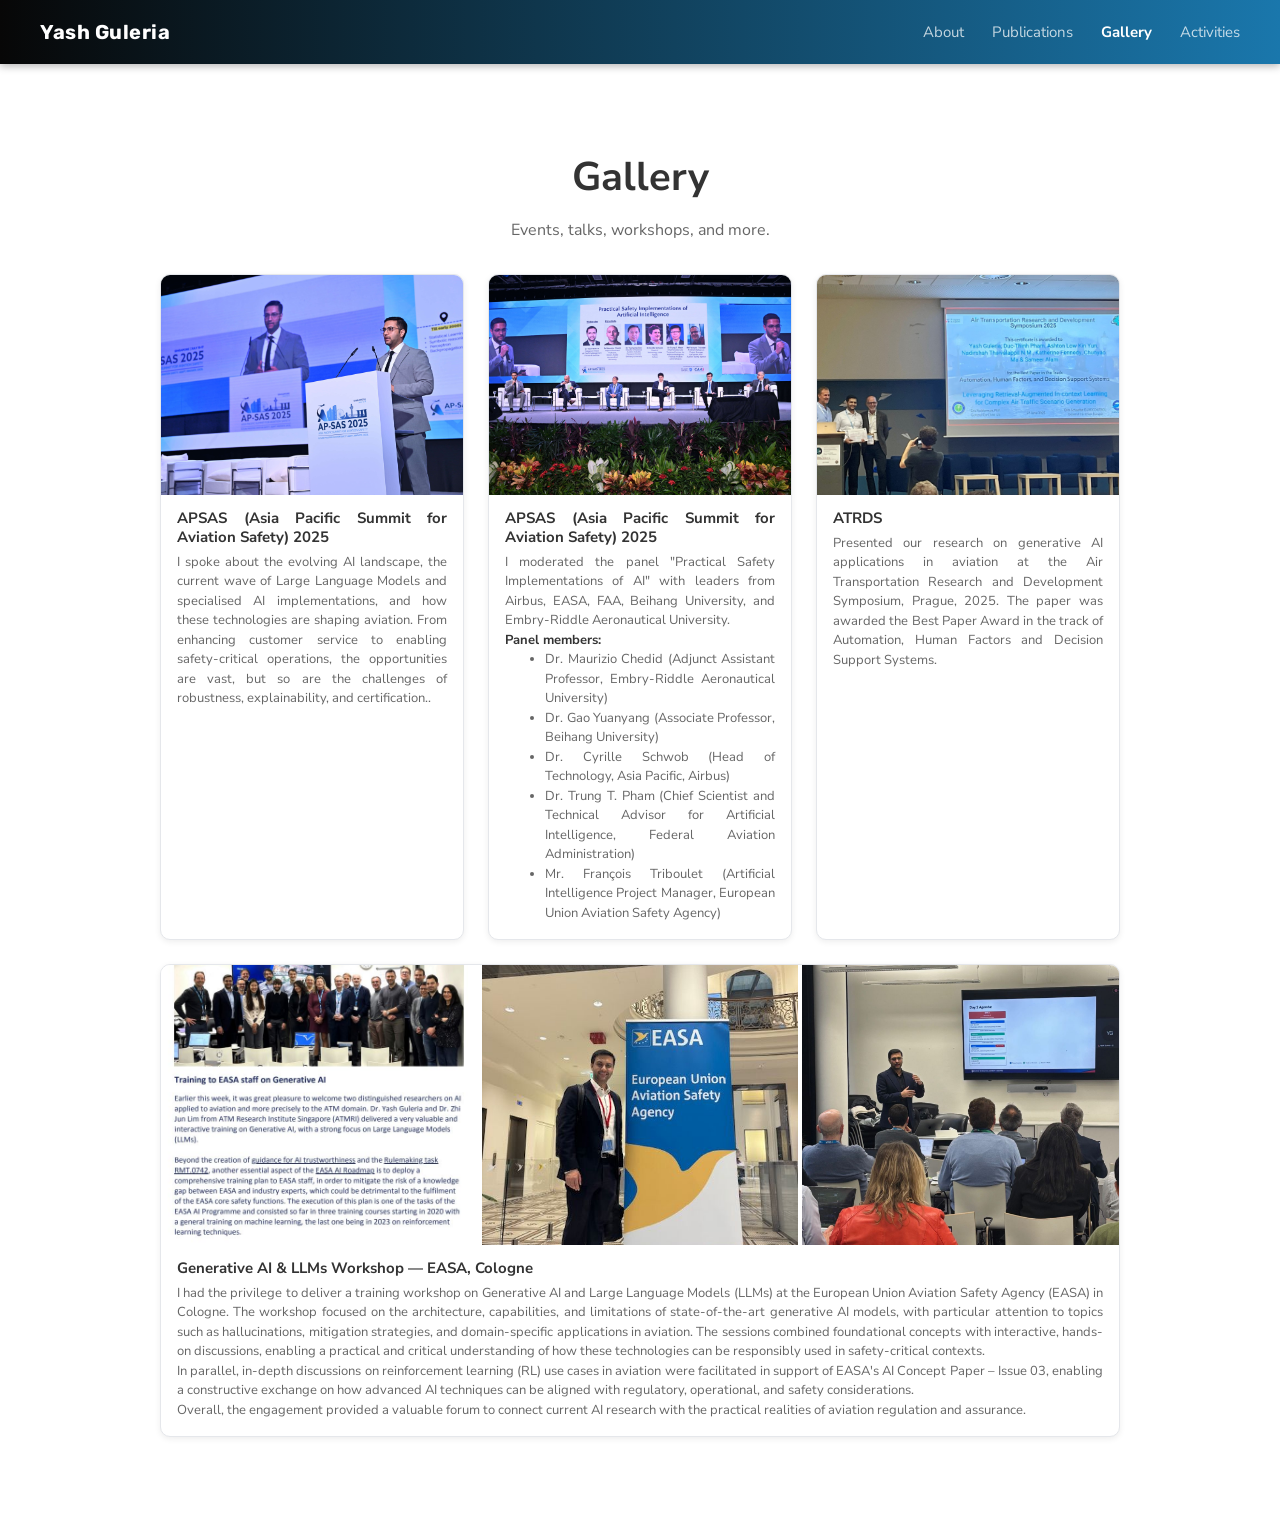
<file: gallery.html>
<!DOCTYPE html>
<html lang="en">
  <head>
    <meta charset="utf-8" />
    <meta http-equiv="X-UA-Compatible" content="IE=edge" />
    <meta name="viewport" content="width=device-width, initial-scale=1" />
    <meta name="author" content="Yash Guleria" />
    <title>Gallery — Yash Guleria</title>
    <link rel="stylesheet" href="./assets/css/main.css" />
  </head>
  <body>
    <nav class="sub-header">
      <a href="./index.html" class="sub-header-title">Yash Guleria</a>
      <div class="sub-header-nav">
        <a href="./index.html">About</a>
        <a href="./publications.html">Publications</a>
        <a href="./gallery.html" class="active">Gallery</a>
        <a href="./activities.html">Activities</a>
      </div>
    </nav>

    <main class="page-content">
      <h1>Gallery</h1>
      <p style="text-align: center; color: #666;">Events, talks, workshops, and more.</p>

      <div class="gallery-grid">

        <div class="gallery-item">
          <img src="./assets/img/gallery/APSAS_1.JPG" alt="APSAS event photo 1" />
          <div class="gallery-item-info">
            <h4>APSAS (Asia Pacific Summit for Aviation Safety) 2025</h4>
            <p>I spoke about the evolving AI landscape, the current wave of Large Language Models and specialised AI implementations, and how these technologies are shaping aviation. From enhancing customer service to enabling safety-critical operations, the opportunities are vast, but so are the challenges of robustness, explainability, and certification..</p>
          </div>
        </div>

        <div class="gallery-item">
          <img src="./assets/img/gallery/APSAS_2.JPG" alt="APSAS event photo 2" />
          <div class="gallery-item-info">
            <h4>APSAS (Asia Pacific Summit for Aviation Safety) 2025</h4>
            <p>I moderated the panel "Practical Safety Implementations of AI" with leaders from Airbus, EASA, FAA, Beihang University, and Embry-Riddle Aeronautical University.</p>
            <p><strong>Panel members:</strong></p>
            <ul>
              <li>Dr. Maurizio Chedid (Adjunct Assistant Professor, Embry-Riddle Aeronautical University)</li>
              <li>Dr. Gao Yuanyang (Associate Professor, Beihang University)</li>
              <li>Dr. Cyrille Schwob (Head of Technology, Asia Pacific, Airbus)</li>
              <li>Dr. Trung T. Pham (Chief Scientist and Technical Advisor for Artificial Intelligence, Federal Aviation Administration)</li>
              <li>Mr. François Triboulet (Artificial Intelligence Project Manager, European Union Aviation Safety Agency)</li>
            </ul>
          </div>
        </div>

        <div class="gallery-item">
          <img src="./assets/img/gallery/ATRDS Image 1.jpeg" alt="ATRDS event photo" />
          <div class="gallery-item-info">
            <h4>ATRDS</h4>
            <p>Presented our research on generative AI applications in aviation at the Air Transportation Research and Development Symposium, Prague, 2025. The paper was awarded the Best Paper Award in the track of Automation, Human Factors and Decision Support Systems.</p>
          </div>
        </div>

        <div class="gallery-item gallery-item--multi">
          <div class="gallery-item-images">
            <img src="./assets/img/gallery/EASA visit.jpeg" alt="EASA workshop photo 1" />
            <img src="./assets/img/gallery/EASA visit_2.jpeg" alt="EASA workshop photo 2" />
            <img src="./assets/img/gallery/EASA visit_3.jpeg" alt="EASA workshop photo 3" />
          </div>
          <div class="gallery-item-info">
            <h4>Generative AI &amp; LLMs Workshop — EASA, Cologne</h4>
            <p>I had the privilege to deliver a training workshop on Generative AI and Large Language Models (LLMs) at the European Union Aviation Safety Agency (EASA) in Cologne.
            The workshop focused on the architecture, capabilities, and limitations of state-of-the-art generative AI models, with particular attention to topics such as hallucinations, mitigation strategies, and domain-specific applications in aviation. The sessions combined foundational concepts with interactive, hands-on discussions, enabling a practical and critical understanding of how these technologies can be responsibly used in safety-critical contexts.</p>
            <p>In parallel, in-depth discussions on reinforcement learning (RL) use cases in aviation were facilitated in support of EASA's AI Concept Paper – Issue 03, enabling a constructive exchange on how advanced AI techniques can be aligned with regulatory, operational, and safety considerations.</p>
            <p>Overall, the engagement provided a valuable forum to connect current AI research with the practical realities of aviation regulation and assurance.</p>
          </div>
        </div>

        <!-- Add more gallery items below in the same format:
        <div class="gallery-item">
          <img src="./assets/img/gallery/YOUR_IMAGE.jpg" alt="Description" />
          <div class="gallery-item-info">
            <h4>Event Title</h4>
            <p>Short description of the event or photo.</p>
          </div>
        </div>
        -->

      </div>
    </main>

    <!-- Card modal overlay -->
    <div id="gallery-modal" class="gallery-modal" role="dialog" aria-modal="true">
      <div class="gallery-modal-card" id="gallery-modal-card"></div>
    </div>

    <script>
      var modal = document.getElementById('gallery-modal');

      document.querySelectorAll('.gallery-item').forEach(function (item) {
        item.style.cursor = 'pointer';
        item.addEventListener('click', function () {
          var images = item.querySelectorAll('img');
          var infoEl = item.querySelector('.gallery-item-info');

          var imgHtml = '';
          if (images.length === 1) {
            imgHtml = '<img src="' + images[0].src + '" alt="' + images[0].alt + '" />';
          } else {
            imgHtml = '<div class="gallery-modal-images">';
            images.forEach(function (img) {
              imgHtml += '<img src="' + img.src + '" alt="' + img.alt + '" />';
            });
            imgHtml += '</div>';
          }

          document.getElementById('gallery-modal-card').innerHTML =
            '<button class="gallery-modal-close" aria-label="Close">&times;</button>' +
            imgHtml +
            '<div class="gallery-item-info">' + infoEl.innerHTML + '</div>';

          document.querySelector('.gallery-modal-close').addEventListener('click', closeModal);
          modal.classList.add('open');
        });
      });

      modal.addEventListener('click', function (e) {
        if (e.target === modal) closeModal();
      });
      document.addEventListener('keydown', function (e) {
        if (e.key === 'Escape') closeModal();
      });

      function closeModal() {
        modal.classList.remove('open');
      }
    </script>
  </body>
</html>
</file>
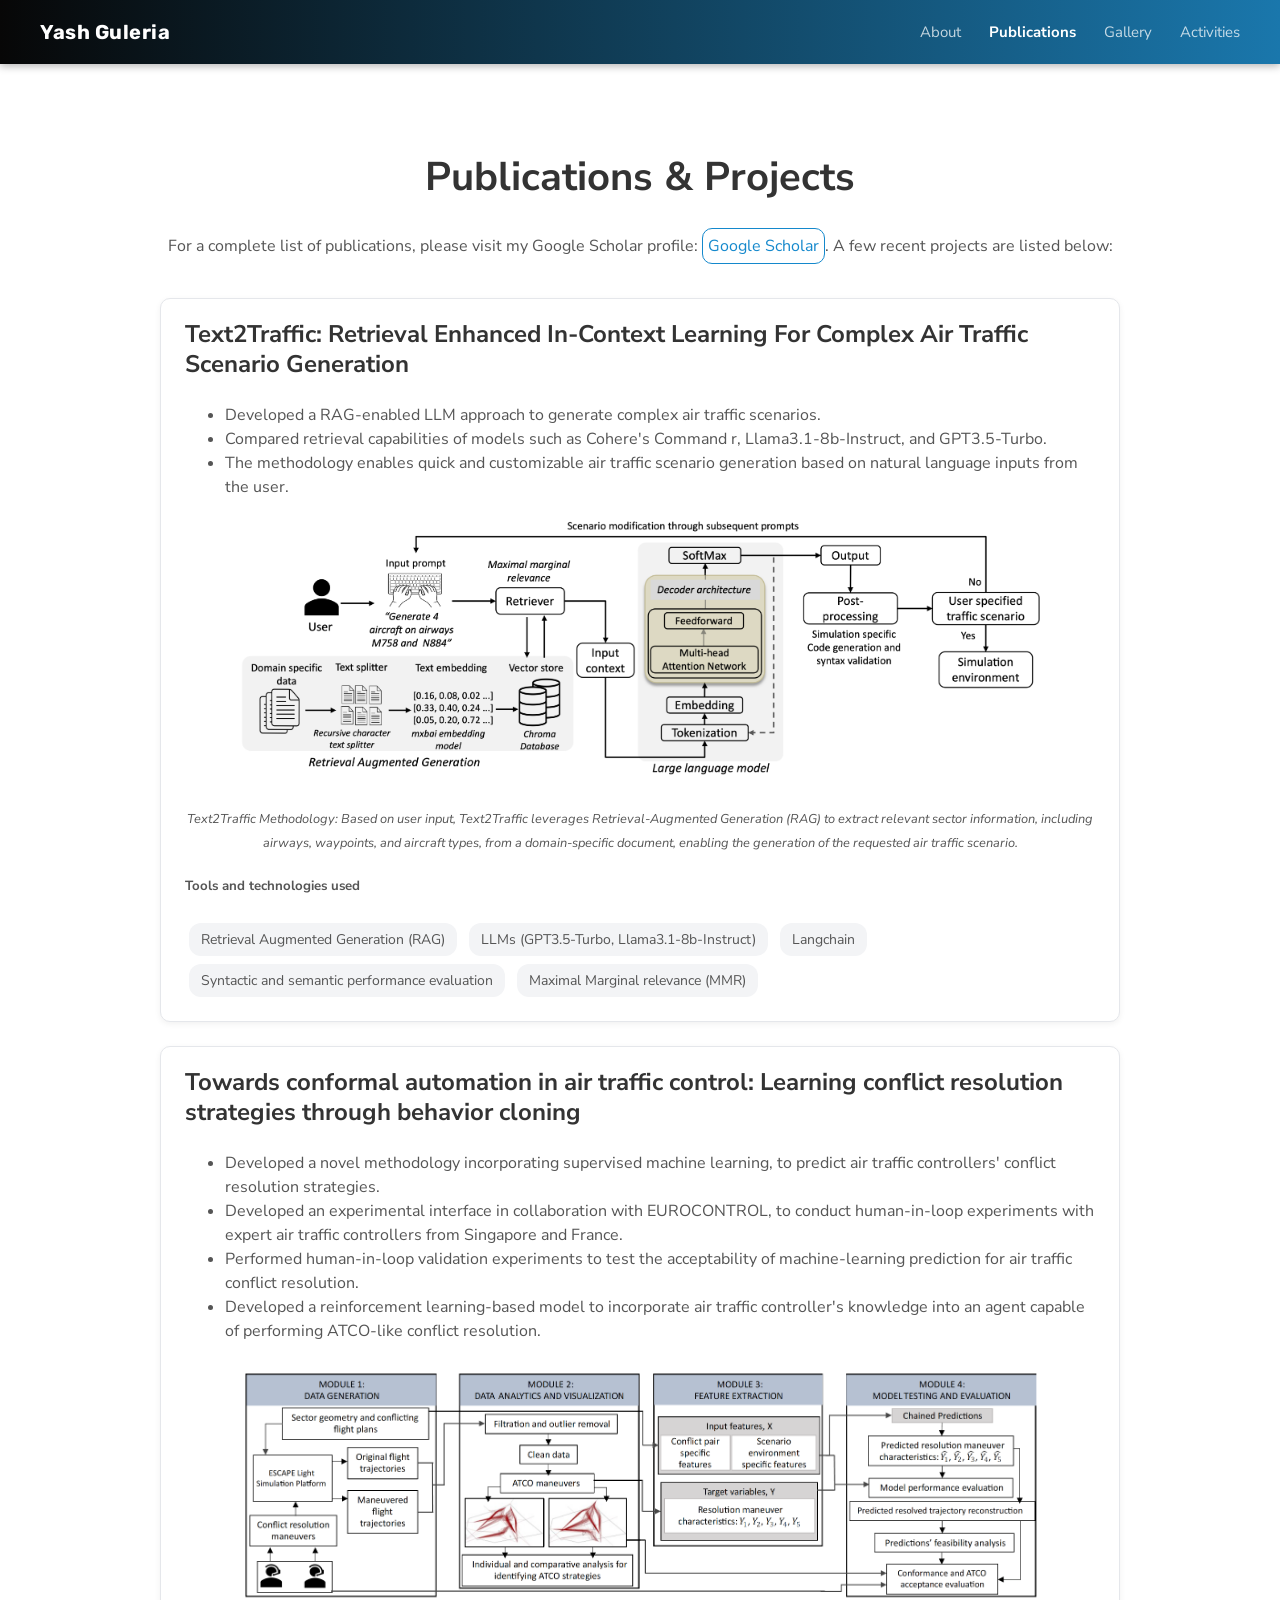
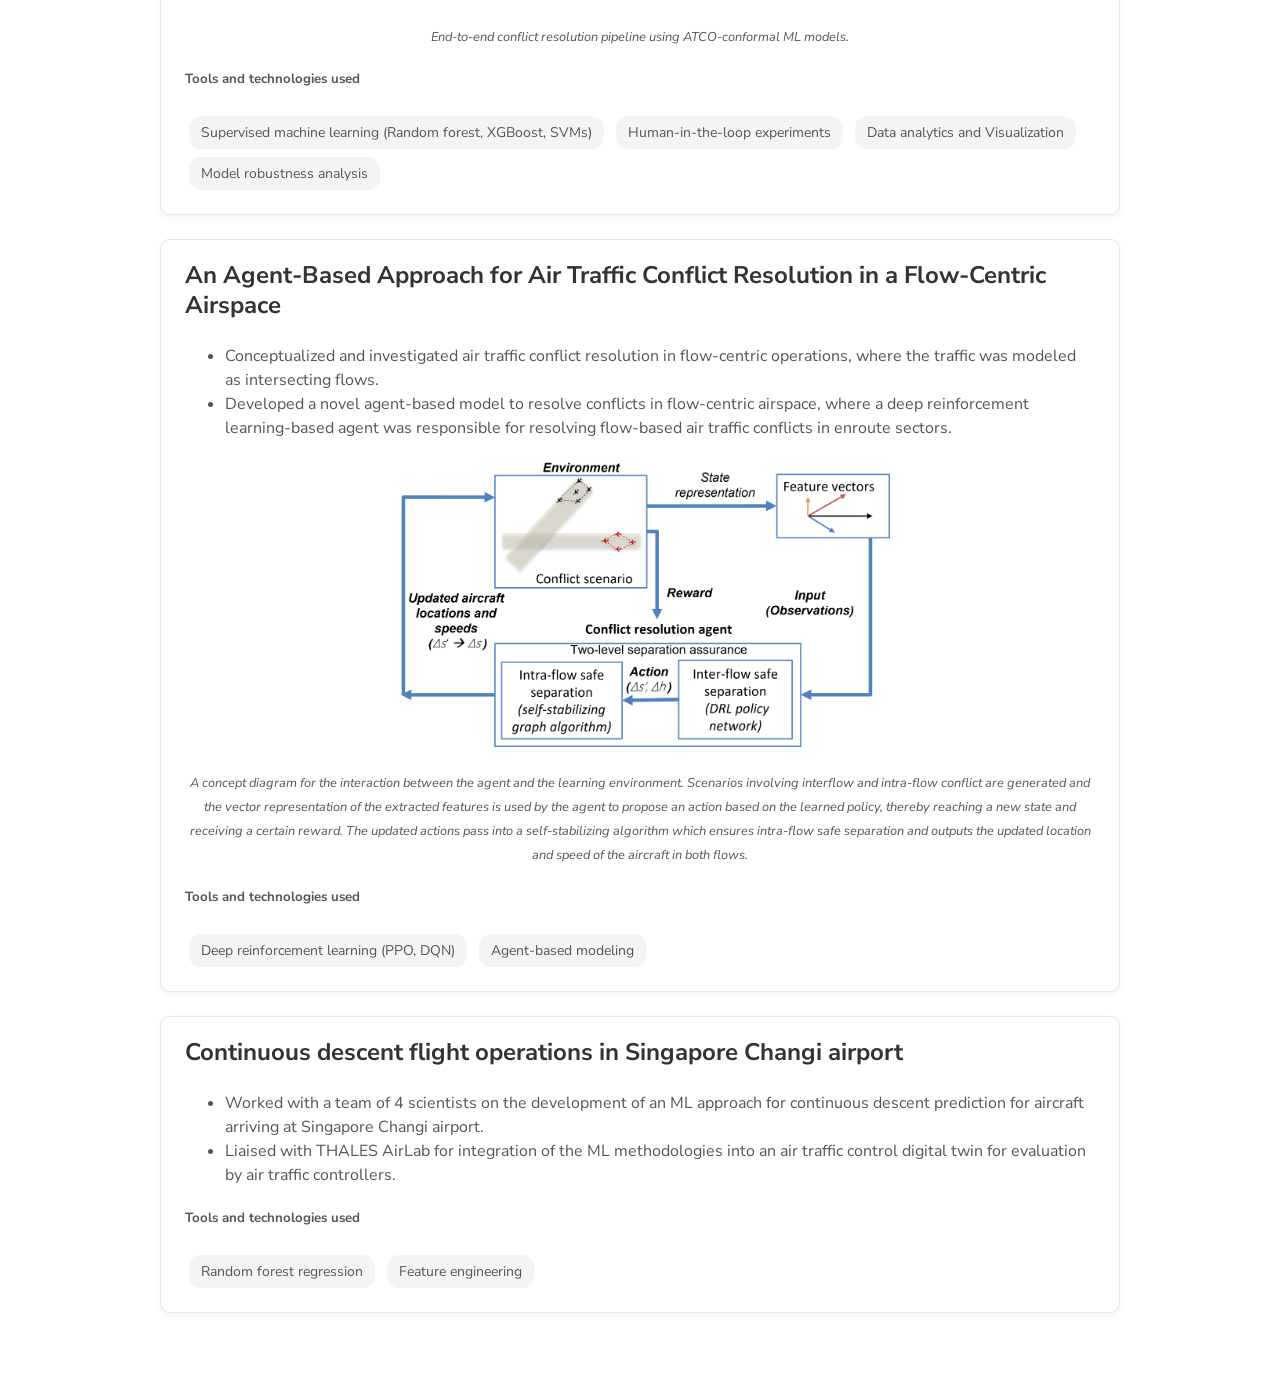
<file: publications.html>
<!DOCTYPE html>
<html lang="en">
  <head>
    <meta charset="utf-8" />
    <meta http-equiv="X-UA-Compatible" content="IE=edge" />
    <meta name="viewport" content="width=device-width, initial-scale=1" />
    <meta name="author" content="Yash Guleria" />
    <title>Publications — Yash Guleria</title>
    <link rel="stylesheet" href="./assets/css/main.css" />
  </head>
  <body>
    <nav class="sub-header">
      <a href="./index.html" class="sub-header-title">Yash Guleria</a>
      <div class="sub-header-nav">
        <a href="./index.html">About</a>
        <a href="./publications.html" class="active">Publications</a>
        <a href="./gallery.html">Gallery</a>
        <a href="./activities.html">Activities</a>
      </div>
    </nav>

    <main class="page-content">
      <h1>Publications &amp; Projects</h1>

      <p>
        For a complete list of publications, please visit my Google Scholar profile:
        <a class="project-link" target="_blank" href="https://scholar.google.com/citations?user=_8dbNYUAAAAJ&hl=en">Google Scholar</a>.
        A few recent projects are listed below:
      </p>

      <article class="publication-card">
        <h3>Text2Traffic: Retrieval Enhanced In-Context Learning For Complex Air Traffic Scenario Generation</h3>
        <ul>
          <li>Developed a RAG-enabled LLM approach to generate complex air traffic scenarios.</li>
          <li>Compared retrieval capabilities of models such as Cohere's Command r, Llama3.1-8b-Instruct, and GPT3.5-Turbo.</li>
          <li>The methodology enables quick and customizable air traffic scenario generation based on natural language inputs from the user.</li>
        </ul>
        <div align="center">
          <img src="./assets/img/methodology_1.png" alt="Text2Traffic methodology diagram" width="800">
          <p><small><i>Text2Traffic Methodology: Based on user input, Text2Traffic leverages Retrieval-Augmented Generation (RAG) to extract relevant sector information, including airways, waypoints,
            and aircraft types, from a domain-specific document, enabling the generation of the requested air traffic scenario.</i></small></p>
        </div>
        <h5>Tools and technologies used</h5>
        <div class="tag-list">
          <span class="tag">Retrieval Augmented Generation (RAG)</span>
          <span class="tag">LLMs (GPT3.5-Turbo, Llama3.1-8b-Instruct)</span>
          <span class="tag">Langchain</span>
          <span class="tag">Syntactic and semantic performance evaluation</span>
          <span class="tag">Maximal Marginal relevance (MMR)</span>
        </div>
      </article>

      <article class="publication-card">
        <h3>Towards conformal automation in air traffic control: Learning conflict resolution strategies through behavior cloning</h3>
        <ul>
          <li>Developed a novel methodology incorporating supervised machine learning, to predict air traffic controllers' conflict resolution strategies.</li>
          <li>Developed an experimental interface in collaboration with EUROCONTROL, to conduct human-in-loop experiments with expert air traffic controllers from Singapore and France.</li>
          <li>Performed human-in-loop validation experiments to test the acceptability of machine-learning prediction for air traffic conflict resolution.</li>
          <li>Developed a reinforcement learning-based model to incorporate air traffic controller's knowledge into an agent capable of performing ATCO-like conflict resolution.</li>
        </ul>
        <div align="center">
          <img src="./assets/img/Methodology_conformal_CR.png" alt="Conformal automation diagram" width="800">
          <p><small><i>End-to-end conflict resolution pipeline using ATCO-conformal ML models.</i></small></p>
        </div>
        <h5>Tools and technologies used</h5>
        <div class="tag-list">
          <span class="tag">Supervised machine learning (Random forest, XGBoost, SVMs)</span>
          <span class="tag">Human-in-the-loop experiments</span>
          <span class="tag">Data analytics and Visualization</span>
          <span class="tag">Model robustness analysis</span>
        </div>
      </article>

      <article class="publication-card">
        <h3>An Agent-Based Approach for Air Traffic Conflict Resolution in a Flow-Centric Airspace</h3>
        <ul>
          <li>Conceptualized and investigated air traffic conflict resolution in flow-centric operations, where the traffic was modeled as intersecting flows.</li>
          <li>Developed a novel agent-based model to resolve conflicts in flow-centric airspace, where a deep reinforcement learning-based agent was responsible for resolving flow-based air traffic conflicts in enroute sectors.</li>
        </ul>
        <div align="center">
          <img src="./assets/img/flow_centric_overview.png" alt="Flow-centric conflict resolution" width="500">
          <p><small><i>A concept diagram for the interaction between the agent and the learning environment. Scenarios involving
            interflow and intra-flow conflict are generated and the vector representation of the extracted features is used by the agent
            to propose an action based on the learned policy, thereby reaching a new state and receiving a certain reward. The
            updated actions pass into a self-stabilizing algorithm which ensures intra-flow safe separation and outputs the updated
            location and speed of the aircraft in both flows.</i></small></p>
        </div>
        <h5>Tools and technologies used</h5>
        <div class="tag-list">
          <span class="tag">Deep reinforcement learning (PPO, DQN)</span>
          <span class="tag">Agent-based modeling</span>
        </div>
      </article>

      <article class="publication-card">
        <h3>Continuous descent flight operations in Singapore Changi airport</h3>
        <ul>
          <li>Worked with a team of 4 scientists on the development of an ML approach for continuous descent prediction for aircraft arriving at Singapore Changi airport.</li>
          <li>Liaised with THALES AirLab for integration of the ML methodologies into an air traffic control digital twin for evaluation by air traffic controllers.</li>
        </ul>
        <h5>Tools and technologies used</h5>
        <div class="tag-list">
          <span class="tag">Random forest regression</span>
          <span class="tag">Feature engineering</span>
        </div>
      </article>
    </main>
  </body>
</html>
</file>
